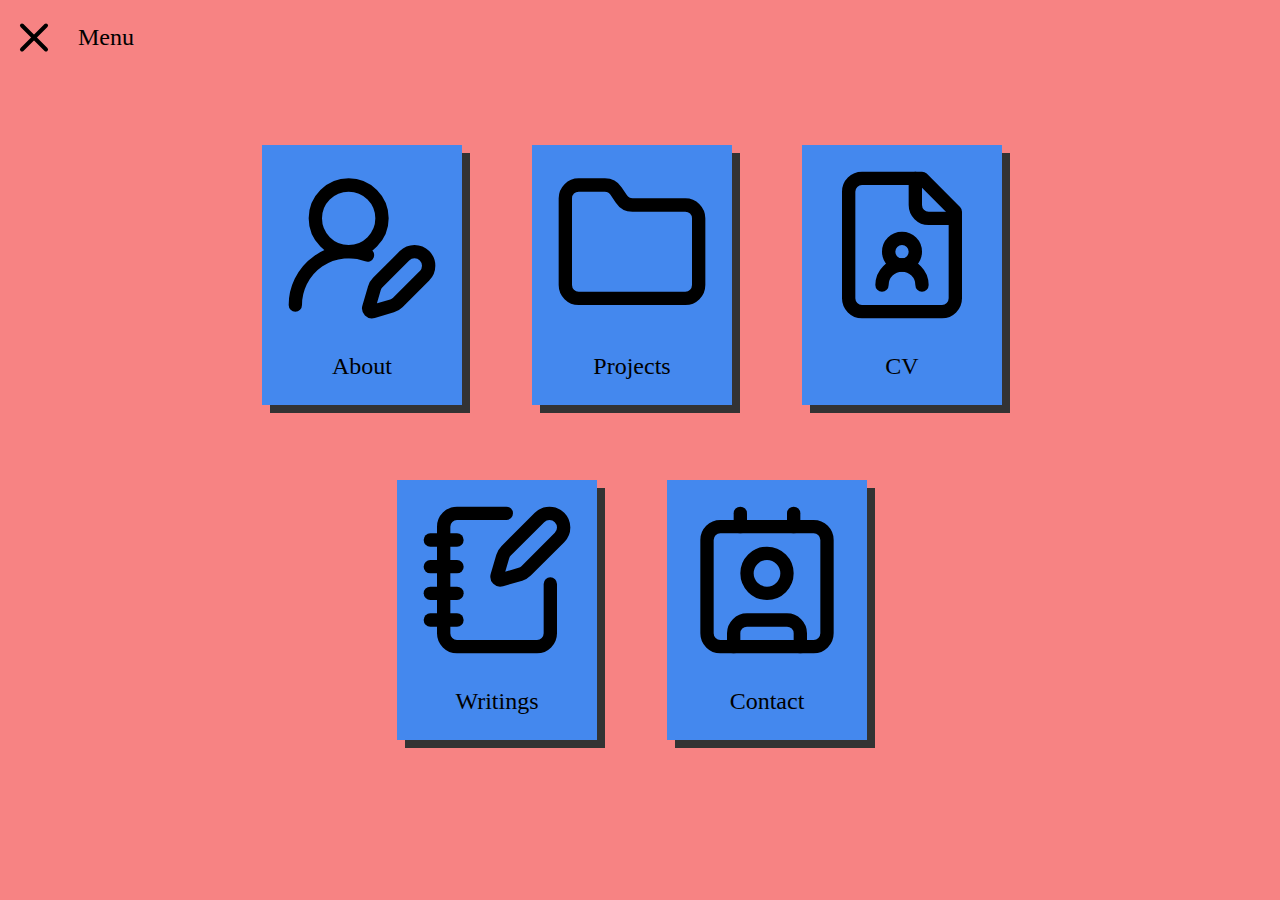
<file: menu.html>
<!DOCTYPE html>
<html lang="en">
<head>
    <meta charset="UTF-8">
    <meta name="viewport" content="width=device-width, initial-scale=1.0">
    <link rel="stylesheet" href="./css/menu.css">
    <title>Document</title>
</head>
<body>
    
    <section class="menu">

        <div class="legend-menu">
            <img class="boton-cerrar-menu" src="./assets/icons/close.svg" alt="">
            <p>Menu</p>
        </div>

        <!-- sobre -->
        <div class="menu-tarjeta">
            <div class="menutarjeta-link">
                <a class="menu-link-a" href="#">
                    <img src="./assets/icons/about.svg" alt="about">
                </a>
                <p>About</p>
            </div>
        </div>

        <div class="menu-tarjeta">
            <div class="menutarjeta-link">
                <a class="menu-link-a" href="#">
                    <img src="./assets/icons/projects.svg" alt="about">
                </a>
                <p>Projects</p>
            </div>
        </div>

        <div class="menu-tarjeta">
            <div class="menutarjeta-link">
                <a class="menu-link-a" href="#">
                    <img src="./assets/icons/cv.svg" alt="about">
                </a>
                <p>CV</p>
            </div>
        </div>

        <div class="menu-tarjeta">
            <div class="menutarjeta-link">
                <a class="menu-link-a" href="#">
                    <img src="./assets/icons/write.svg" alt="about">
                </a>
                <p>Writings</p>
            </div>
        </div>

        <div class="menu-tarjeta">
            <div class="menutarjeta-link">
                <a class="menu-link-a" href="#">
                    <img src="./assets/icons/contact.svg" alt="about">
                </a>
                <p>Contact</p>
            </div>
        </div>

    </section>


    <script src="./js/main.js"></script>
</body>
</html>
</file>
<file: css/menu.css>
*{
    box-sizing: border-box;
}
body{
    margin: 0;
    padding: 0;
    background-color: #333;
    height: 100vh;
}

/*Menu*/
.menu{
    background-color: rgb(247, 131, 131);
    height: inherit;
    display: flex;
    align-items: center;
    justify-content: center;
    gap: 70px;
    flex-wrap: wrap;
    padding: 150px;
    position: relative;
}
.legend-menu{
    position: absolute;
    left: 10px;
    top: 0;
    display: flex;
    gap: 20px;
}
.legend-menu p{
    font-size: 24px;
}
.menu-tarjeta{
    background-color: #333;
    width: 200px;
    height: 260px;
}
.menutarjeta-link{
    background-color: #48e;
    width: inherit;
    height: inherit;
    transform: translate(-8px, -8px);
    padding: 20px;
}
.menu-link-a img{
    width: 100%;
}
.menutarjeta-link p{
    text-align: center;
    font-size: 24px;
}

.menu-tarjeta:hover .menutarjeta-link{
    transform: translate(0px, 0px);
}

.efecto-cerrar{
    transform: translateX(-100%);
    transition: transform 0.5s ease-in-out;
}
</file>
